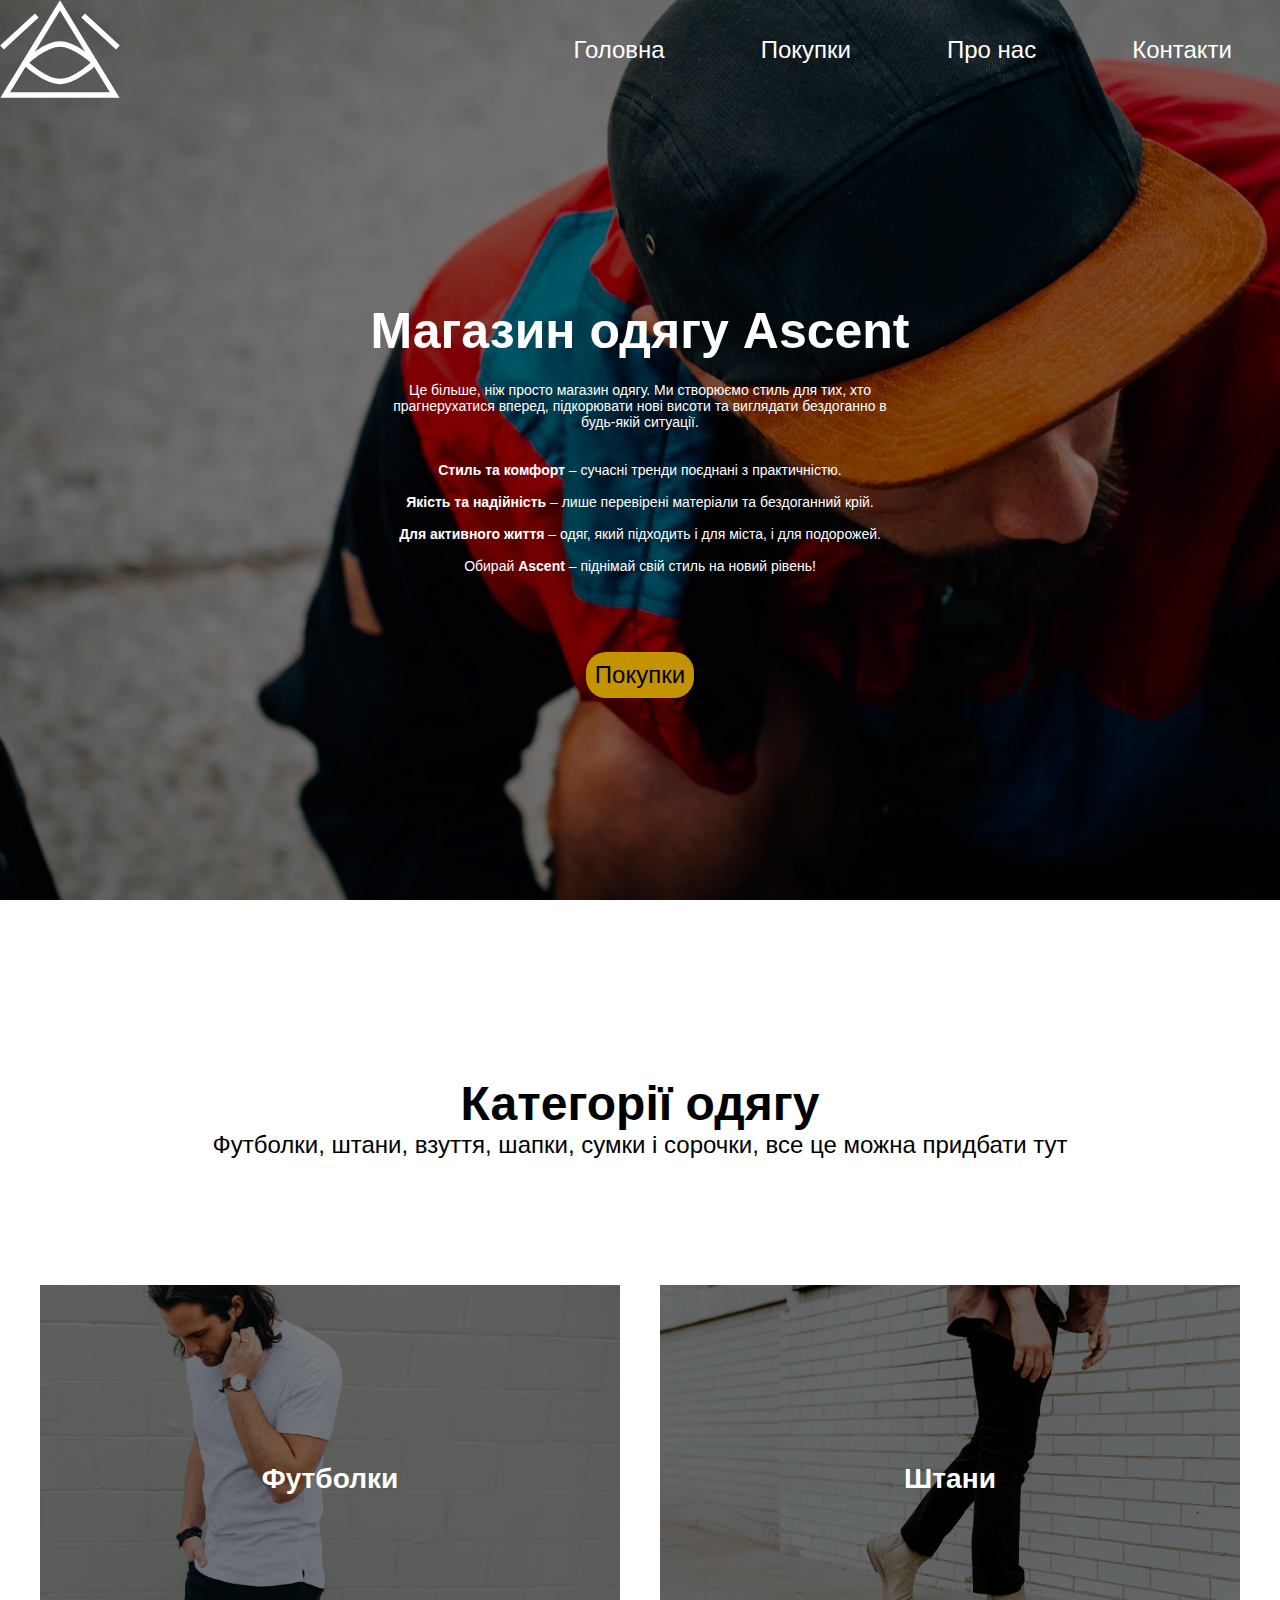
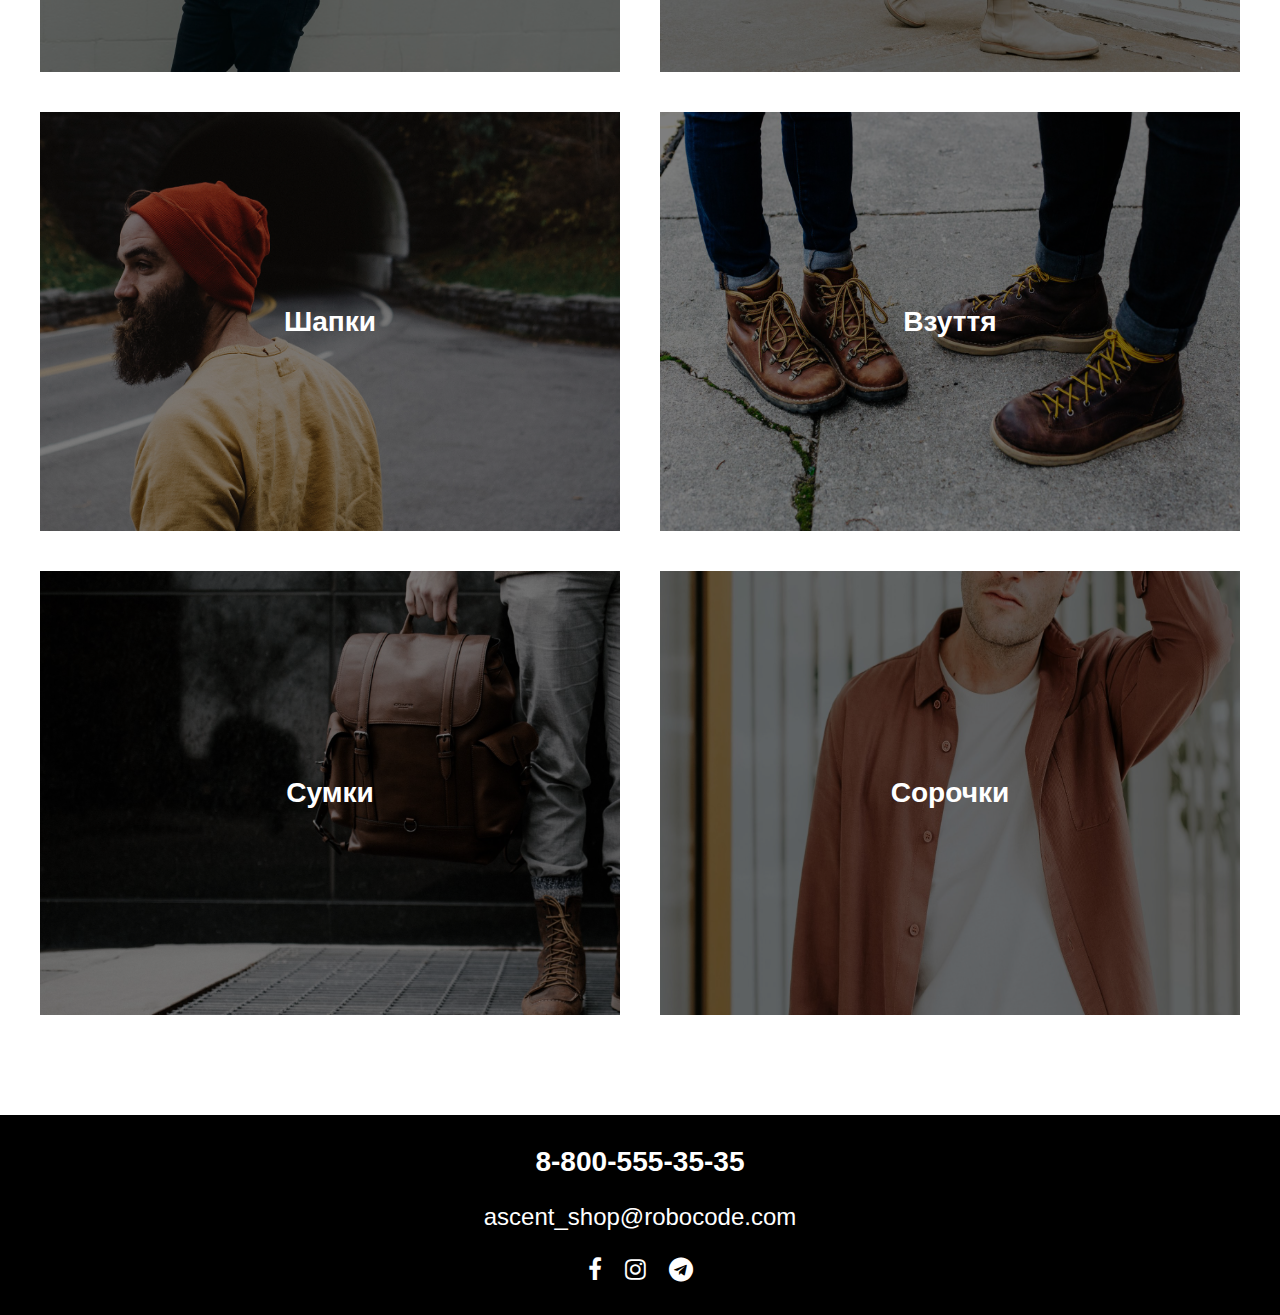
<file: index.html>
<!DOCTYPE html>
<html lang="en">
<head>
    <meta charset="UTF-8">
    <meta name="viewport" content="width=device-width, initial-scale=1.0">
    <title>Головна</title>
    <link rel="stylesheet" href="font-awesome-4.7.0/css/font-awesome.min.css">
    <link rel="stylesheet" href="style_default.css">
    <link rel="stylesheet" href="style_header.css">
    <link rel="stylesheet" href="style_main.css">
</head>
<body class="main_grid">
    <header class="main_header header1">
        <div class="back">
            <nav>
                <a href="index.html">
                    <img src="images/logo.svg" alt="logo" class="logo">
                </a>
                <ul class="menu">
                    <li><a href="index.html">Головна</a></li>
                    <li><a href="store.html">Покупки</a></li>
                    <li><a href="about us.html">Про нас</a></li>
                    <li><a href="contacts.html">Контакти</a></li>
                </ul>
            </nav>
            <div class="banner">
                <h1>Магазин одягу Ascent</h1>
                <p>Це більше, ніж просто магазин одягу. Ми створюємо стиль для тих, хто прагнерухатися вперед, підкорювати нові висоти та виглядати бездоганно в будь-якій ситуації.<br><br><br>
                        
                    <b>Стиль та комфорт</b> – сучасні тренди поєднані з практичністю.<br><br>
                    <b>Якість та надійність</b> – лише перевірені матеріали та бездоганний крій.<br><br>
                    <b>Для активного життя</b> – одяг, який підходить і для міста, і для подорожей.<br><br>
                    
                    Обирай <b>Ascent</b> – піднімай свій стиль на новий рівень!
                </p><br><br>
                        <a href="store.html">
                            <div class="button">Покупки</div>
                        </a>
            </div>
        </div>
    </header>  
    <main>
        <section class="clothes">
            <h1>Категорії одягу</h1>
            <p>Футболки, штани, взуття, шапки, сумки і сорочки, все це можна придбати тут</p>
        </section>
        <div class="tiles">
            <div class="item">
            <img src="images/T-shirts.jpg" class="item_img">
            <div class="item_overlay">
                <h3>Футболки</h3>
            </div>
        </div>

            <div class="item">
            <img src="images/Pants.jpg" alt="Футболки" class="item_img">
            <div class="item_overlay">
                <h3>Штани</h3>
            </div>
        </div>
        <div class="item">
            <img src="images/Hats.jpg" class="item_img">
            <div class="item_overlay">
                <h3>Шапки</h3>
            </div>
        </div>
        <div class="item">
            <img src="images/Shoes.jpg" class="item_img">
            <div class="item_overlay">
                <h3>Взуття</h3>
            </div>
        </div>
        <div class="item">
            <img src="images/Bags.jpg" class="item_img">
            <div class="item_overlay">
                <h3>Сумки</h3>
            </div>
        </div>
        <div class="item">
            <img src="images/Shirts.jpg" class="item_img">
            <div class="item_overlay">
                <h3>Сорочки</h3>
            </div>
        </div>
        </div>
    </main>   
    <footer>
        <h3>8-800-555-35-35</h3>
        <p>ascent_shop@robocode.com</p>
        <div class="social_contacts">
            <a href="#">
                <i class="fa fa-facebook"></i>
            </a>
            <a href="#">
                <i class="fa fa-instagram"></i>
            </a>
            <a href="#">
                <i class="fa fa-telegram"></i>
            </a>
        </div>
    </footer>           
</body>
</html>
</file>
<file: style_default.css>
* {
	margin: 0;
	padding: 0;
}

body {
	font-size: 24px;
	font-family: sans-serif;
}

a {
	text-decoration: none;
	color: white;
}
</file>
<file: style_header.css>
.main_grid {
    display: grid;
    grid-template-columns:  1fr repeat(2, minmax(auto, 25em)) 1fr;
}

.main_header {
    background-image: url(images/header_back.jpg);
}
.about_header {
    background-image: url(images/about_header_back.jpg);
}
.contacts_header {
    background-image: url(images/contacts_header_back.jpg);
}
.store_header {
    background-image: url(images/shop_header_back.jpg);
}

.header1 {
    height: 100vh;
}
.header2 {
    height: 70vh;
}
header {
    grid-column: 1/5;
    background-size: cover;
}
.back {
    background-color: rgba(0, 0, 0, 0.5);
    display: flex;
    flex-direction: column;
    height: 100%;
}
header nav {
    height: 100px;
    display: flex;
    justify-content: space-between;
    align-items: center;
}

.menu {
    list-style: none;
    display: flex;
}

.menu li {
    padding: 1em 2em; 
}

nav a {
    height: 100%;
}

nav a .logo {
    height: 100%;
}

.banner {
    display: flex;
    flex-direction: column;
    align-items: center;
    justify-content: center;
    color: white;
    flex-grow: 1;
}

.button {
    background-color: #c49300;
    padding: 9px;
    color: black;
    border-radius: 20px;
}

.banner h1 {
    font-size: 50px;
}
.banner p {
       font-size: 14px;
       text-align: center;
       width: 40%;
       padding: 22px;
}

.menu li a:hover {
    color: orange;
    transition: 0.9s;
}

.button:hover {
    background-color: #8c6900;
    transition: 0.9s;
}
</file>
<file: style_main.css>
main{
    grid-column: 2/4;
}

.clothes {
    display: flex;
    flex-direction: column;
    justify-content: space-around;
    align-items: center;
    justify-content: center;
    height: 15vh;
    padding-top: 150px;
    padding-bottom: 100px;
}

.tiles {
    display: grid;
    grid-template-columns: 1fr 1fr;
    gap: 40px;
    margin-bottom: 100px;
}

.item {
    display: grid;
    grid-template-columns: 1;
    grid-template-columns: 1;
    overflow: hidden;   
}

.item img {
    width: 100%;
    height: 100%;
    grid-column: 1/-1;
    grid-row: 1/-1;
    
}

.item .item_overlay {
    color: white;
    display: flex;
    justify-content: center;
    align-items: center;
    grid-column: 1/-1;
    grid-row: 1/-1;
    background-color: rgba(0, 0, 0, 0.5);
    z-index: 1;
}

.item:hover .item_img {
    transform: scale(1.35);
    transition: 0.5s;
}

footer {
    background-color: black;
    display: flex;
    flex-direction: column;
    justify-content: center;
    align-items: center;
    grid-column: 1/-1;
    height: 200px;
    color: white;
}

.social_contacts {
    display: flex;
    width: 10vw;
    justify-content: space-around;
}

footer p {
    padding: 25px;
}
</file>
